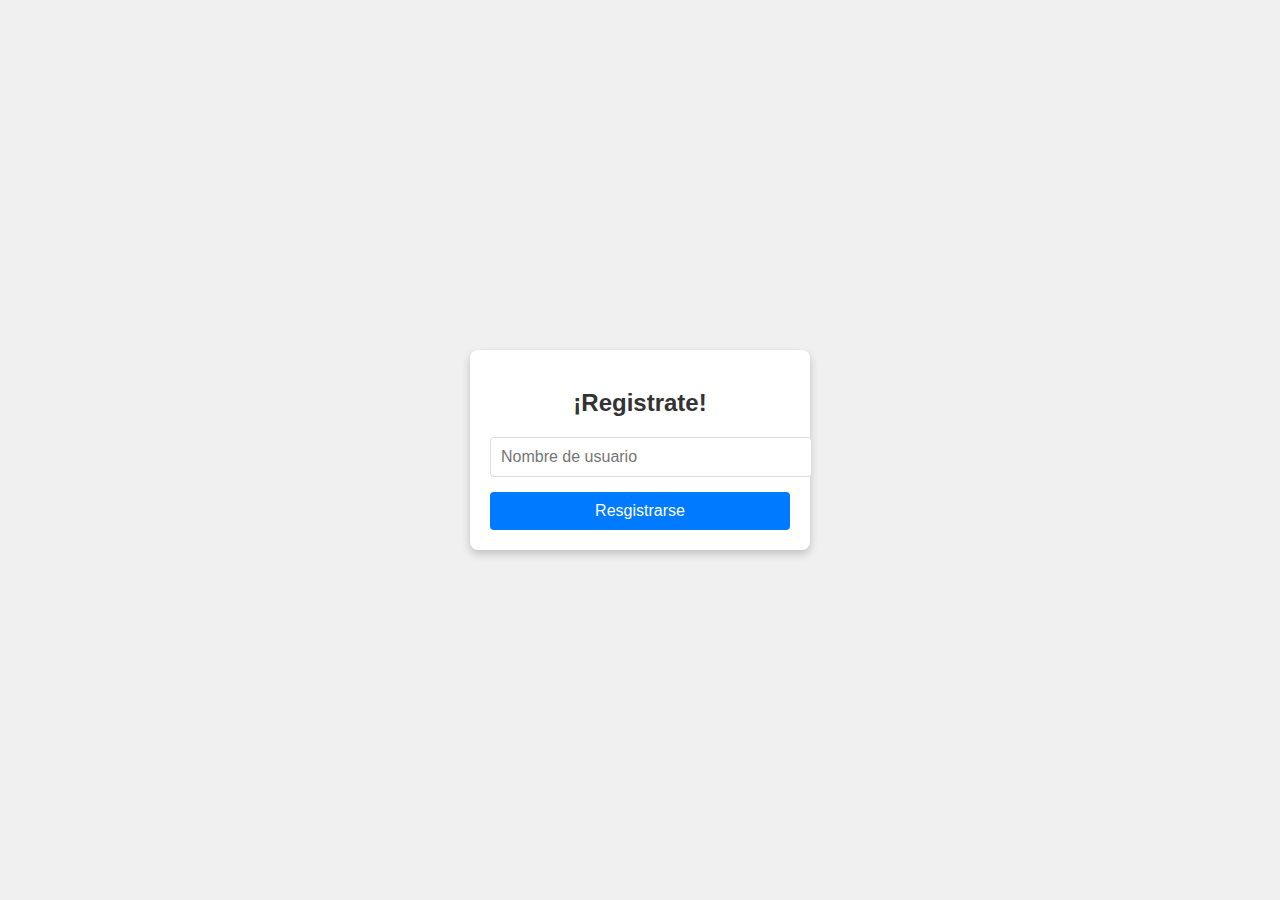
<file: index.html>
<!DOCTYPE html>
<html lang="es">
<head>
    <meta charset="UTF-8">
    <meta name="viewport" content="width=device-width, initial-scale=1.0">
    <title>Login</title>
    <style>
        /* Estilos básicos */
        body {
            display: flex;
            justify-content: center;
            align-items: center;
            height: 100vh;
            margin: 0;
            font-family: Arial, sans-serif;
            background-color: #f0f0f0;
        }

        .login-container {
            background-color: #fff;
            padding: 20px;
            border-radius: 8px;
            box-shadow: 0px 4px 8px rgba(0, 0, 0, 0.2);
            width: 300px;
            text-align: center;
        }

        .login-container h2 {
            margin-bottom: 20px;
            color: #333;
        }

        .login-container input[type="text"] {
            width: 100%;
            padding: 10px;
            margin-bottom: 15px;
            border: 1px solid #ddd;
            border-radius: 4px;
            font-size: 16px;
        }

        .login-container button {
            width: 100%;
            padding: 10px;
            background-color: #007bff;
            color: #fff;
            border: none;
            border-radius: 4px;
            font-size: 16px;
            cursor: pointer;
        }

        .login-container button:hover {
            background-color: #0056b3;
        }
    </style>
</head>
<body>
    <div class="login-container">
        <h2>¡Registrate!</h2>
        <form id="loginForm">
            <input type="text" id="username" placeholder="Nombre de usuario" required>
            <button type="button" onclick="login()">Resgistrarse</button>
        </form>
    </div>

    <script>
        function login() {
            const username = document.getElementById("username").value;

            if (username) {
                // Almacena el nombre de usuario temporalmente en sessionStorage (opcional)
                sessionStorage.setItem("username", username);
                
                // Redirige a otra página (simulando que el login fue exitoso)
                window.location.href = "index-ruleta.html";
            } else {
                alert("Por favor, ingrese un nombre de usuario.");
            }
        }
    </script>
</body>
</html>
</file>
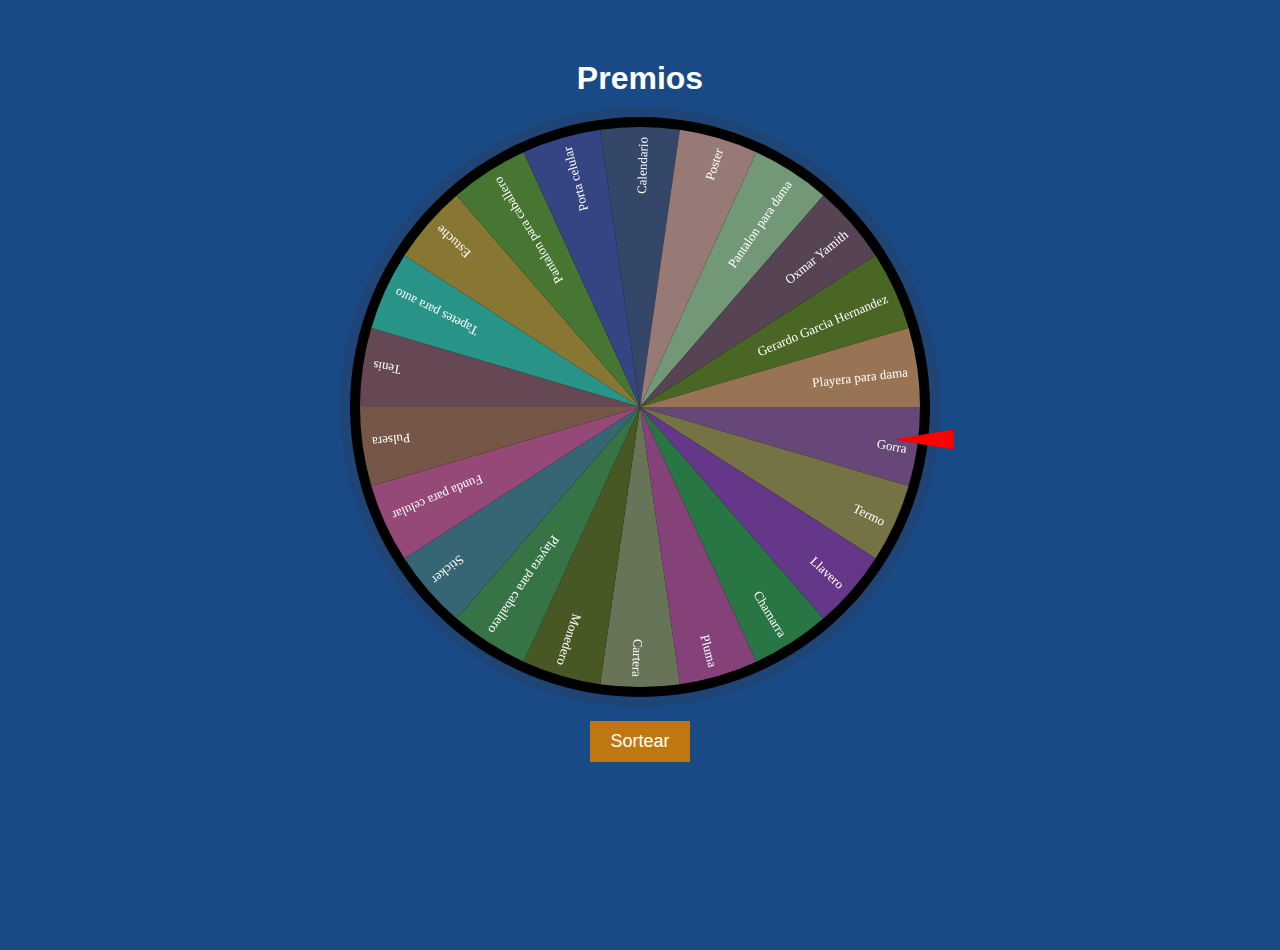
<file: index-ruleta.html>
<!DOCTYPE html>
<html>
<head>
	<title>Sorteo</title>
	<link rel="stylesheet" type="text/css" href="style-ruleta.css">
</head>
<body>
	<div class="contenedor">
		<h1>Premios</h1>
		<div class="concursantes">
			<canvas id="idcanvas" width="600" height="600"></canvas>
			<br>
			<button onclick="sortear()"><span id="idestado">Sortear</span></button>
			<div class="mark-winner"></div>
		</div>
	</div>
	<script type="text/javascript">
		const array_concursantes=
		[
			//'kamila Villablanca'-GANADORA
			'Gorra'
			,'Termo'
			,'Llavero'
			,'Chamarra'
			,'Pluma'
			,'Cartera'
			,'Monedero'
			,'Playera para caballero'
			,'Sticker'
			,'Funda para celular'
			,'Pulsera'
			,'Tenis'
			,'Tapetes para auto'
			,'Estuche'
			,'Pantalon para caballero'
			,'Porta celular'
			,'Calendario'
			,'Poster'
			,'Pantalon para dama'
			,'Oxmar Yamith'
			,'Gerardo Garcia Hernandez'
			,'Playera para dama'
		];

		let canvas=document.getElementById("idcanvas");
		let context=canvas.getContext("2d");
		let center=canvas.width/2;

		context.beginPath();
		context.moveTo(center,center);
		context.arc(center,center,center,0, 2*Math.PI);
		context.lineTo(center,center);
		context.fillStyle ='#33333333';
		context.fill();

		context.beginPath();
		context.moveTo(center,center);
		context.arc(center,center,center-10,0, 2*Math.PI);
		context.lineTo(center,center);
		context.fillStyle ='black';
		context.fill();

		for (var i = 0; i < array_concursantes.length; i++) {
			context.beginPath();
			context.moveTo(center,center);
			context.arc(center,center,center-20,i*2*Math.PI/array_concursantes.length, (i+1)*2*Math.PI/array_concursantes.length);
			context.lineTo(center,center);
			context.fillStyle =random_color();
			context.fill();

			context.save();
			context.translate(center, center);
			context.rotate(3*2*Math.PI/(5*array_concursantes.length)+i*2*Math.PI/array_concursantes.length);
			context.translate(-center, -center);
			context.font = "13px Comic Sans MS";
			context.textAlign = "right";
			context.fillStyle = "white";
			context.fillText(array_concursantes[i], canvas.width-30, center);
			context.restore();
		}

		let pos_ini=0;
		let clic=0;
		let movement;
		function sortear(){
			if (clic==0) {
				let canvas=document.getElementById("idcanvas");
				movement=setInterval(function(){
					pos_ini+=10;
					canvas.style.transform='rotate('+pos_ini+'deg)';
				},10);
				clic=1;
				document.getElementById("idestado").innerHTML="Detener";
			}else{
				clearInterval(movement);
				clic=0;
				document.getElementById("idestado").innerHTML="Sortear";
			}
		}

		function random_color(){
			let ar_digit=['2','3','4','5','6','7','8','9'];
			let color='';
			let i=0;
			while(i<6){
				let pos=Math.round(Math.random()*(ar_digit.length-1));
				color=color+''+ar_digit[pos];
				i++;
			}
			return '#'+color;
		}
	</script>
</body>
</html>
</file>
<file: style-ruleta.css>
*{
	margin: 0;
	padding: 0;
}
body{
	background: #1a4a86;
	width: 100%;
	height: 100vh;
}
.contenedor{
	padding: 10px;
	width: 980px;
	max-width: calc(100% - 20px);
	margin: auto;
	margin-top: 50px;
	color: #fff;
	font-family: sans-serif;
}
.concursantes{
	margin-top: 20px;
	text-align: center;
	margin: auto;
	position: relative;
}
h1{
	text-align: center;
}
canvas{
	margin-top: 10px;
	position: relative;
	z-index: 1;
}
button{
	position: relative;
	padding: 10px 20px;
	font-size: 18px;
	background: #bf780f;
	color: #fff;
	border-style: none;
	z-index: 10;
	cursor: pointer;
	margin-top: 10px;
}
.mark-winner{
	position: absolute;
	clip-path: polygon(0 10px,60px 0,60px 20px);
	background: red;
	width: 60px;
	height: 20px;
	top: 50%;
	right: 18%;
	z-index: 10;
	box-shadow: 0 0 3px #33333399;
}
</file>
